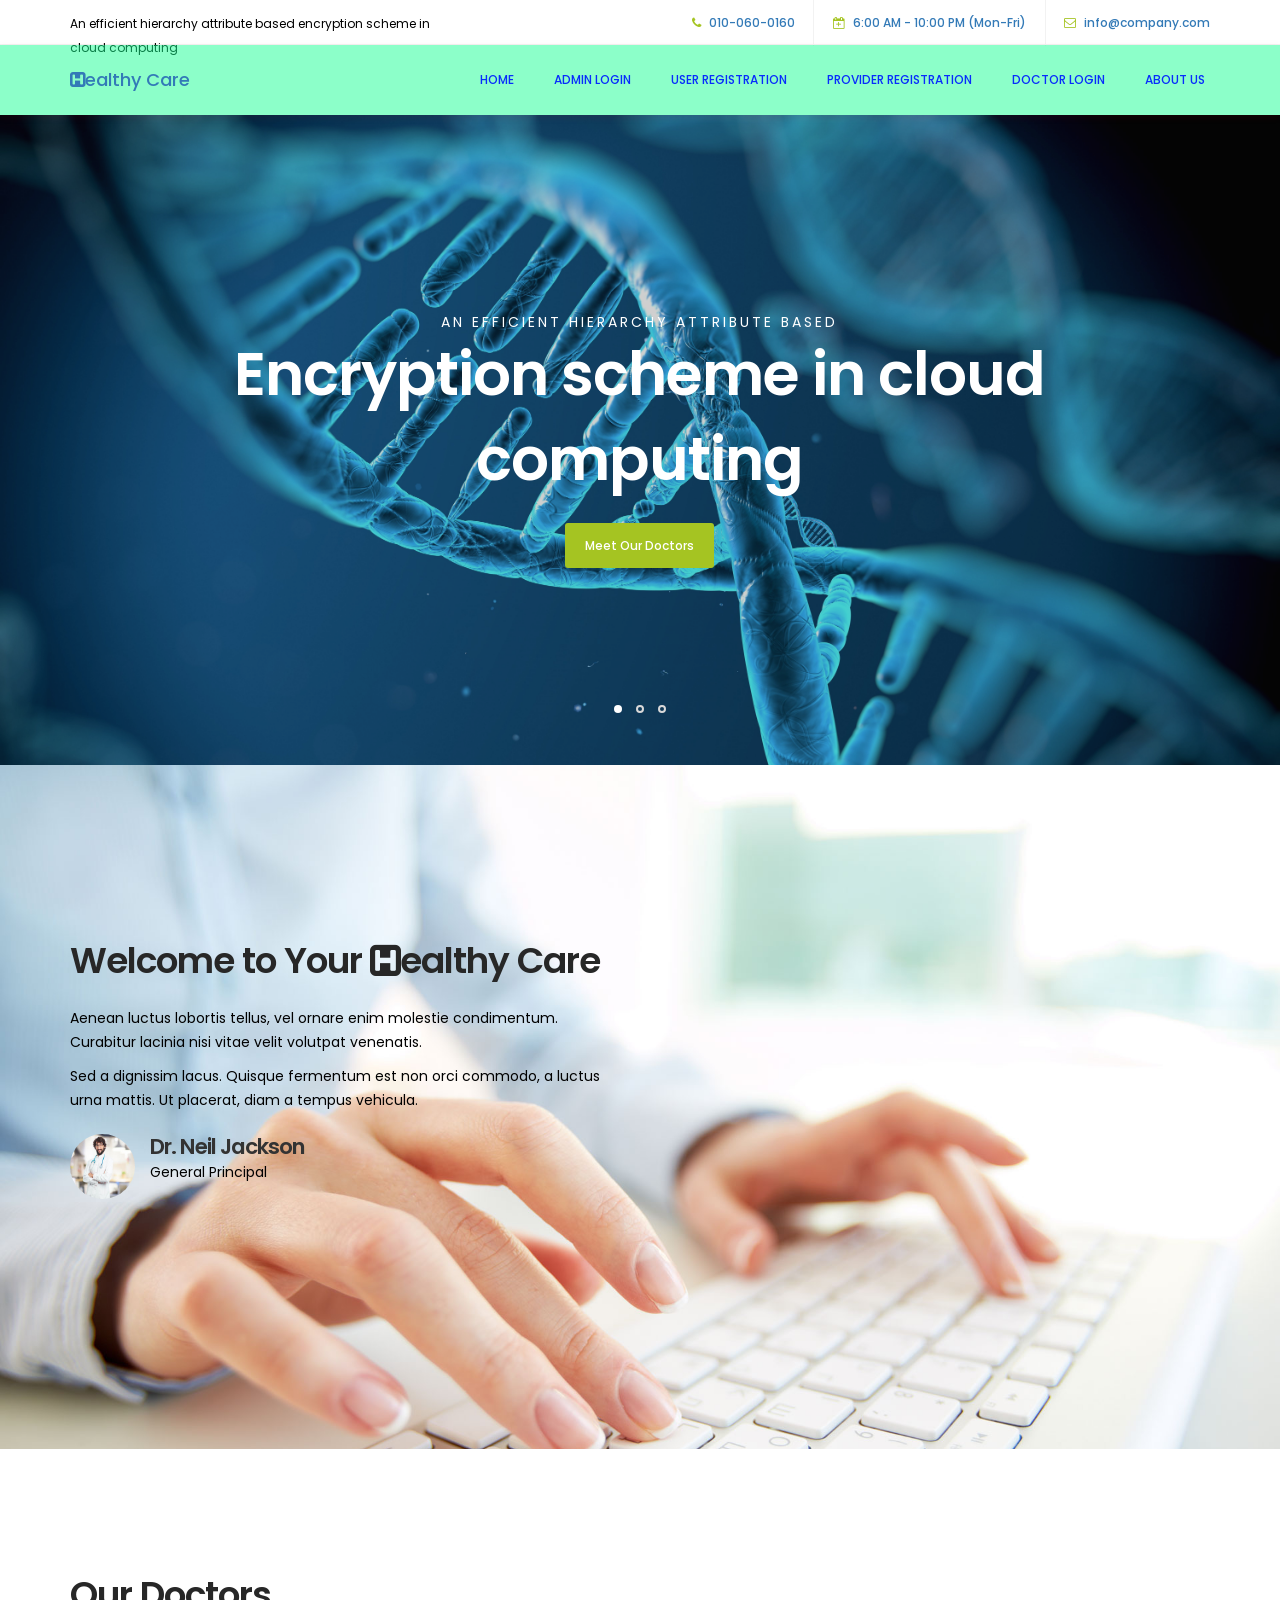
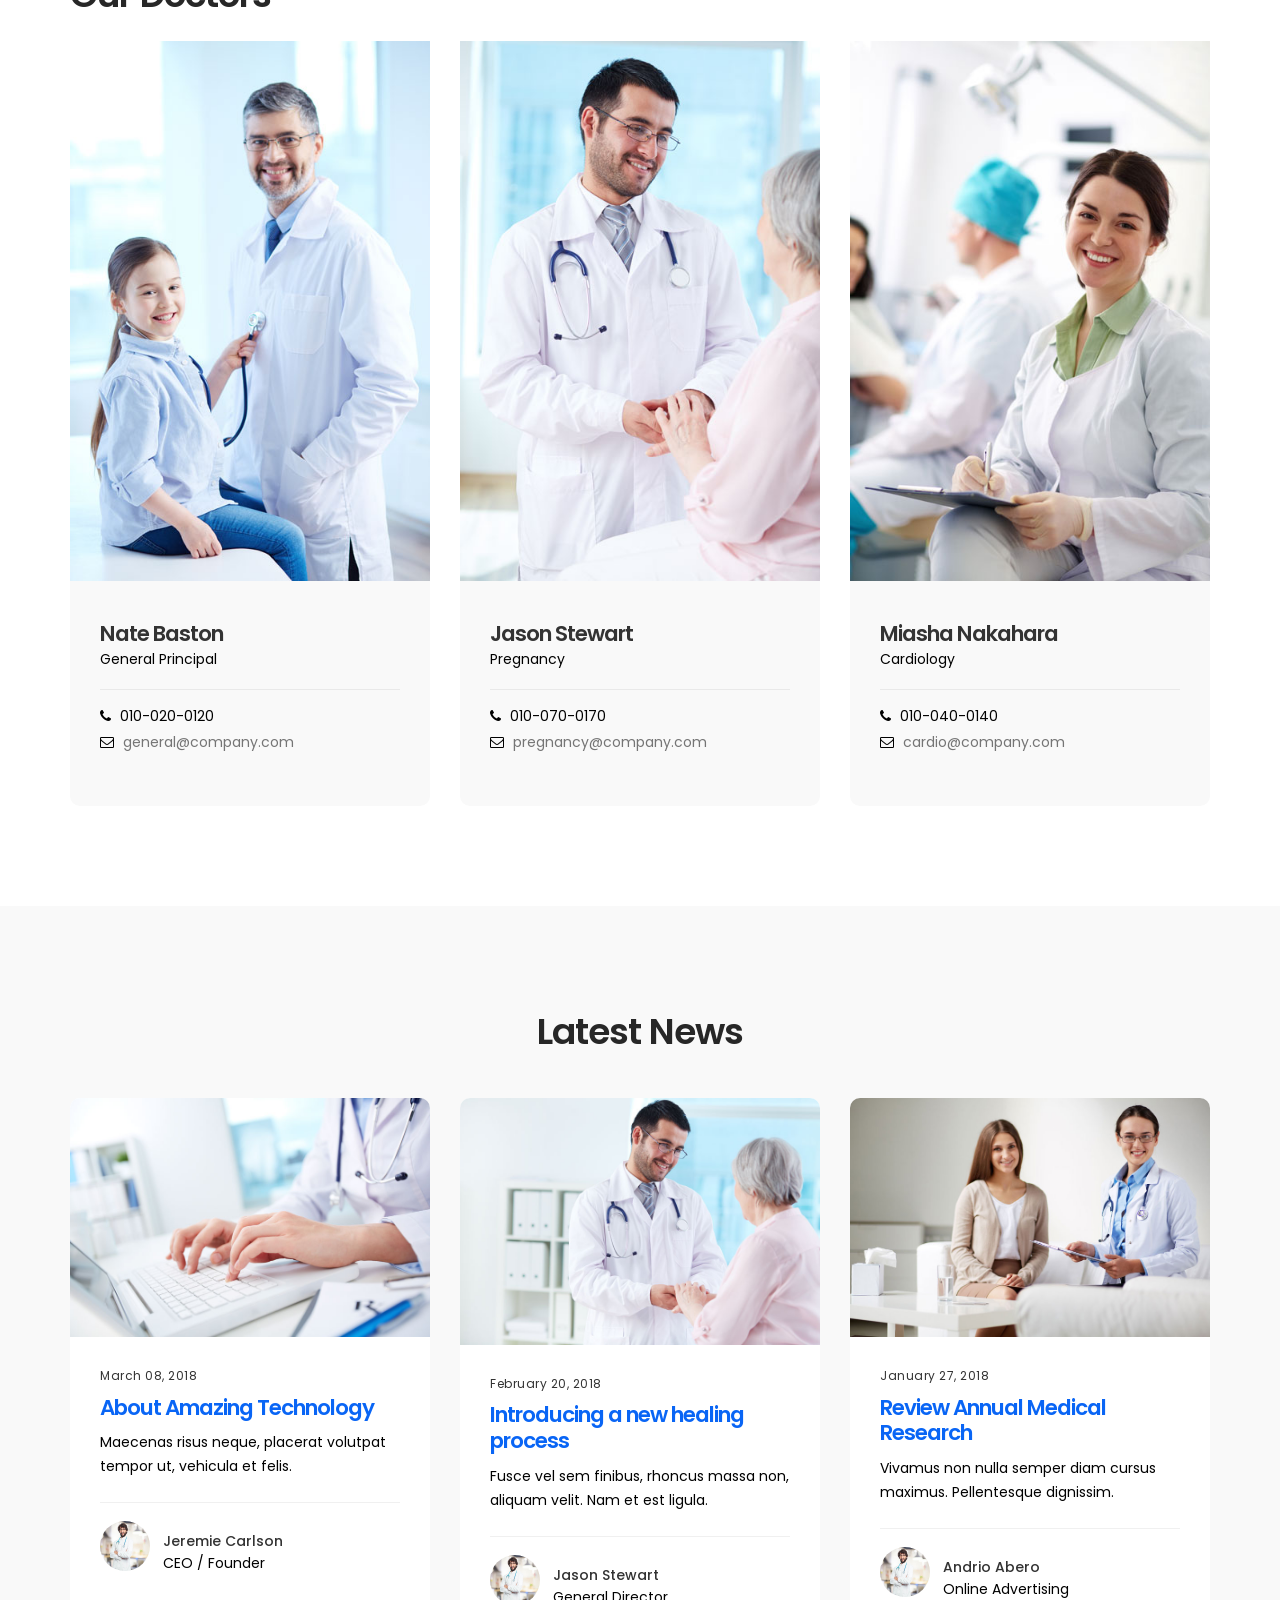
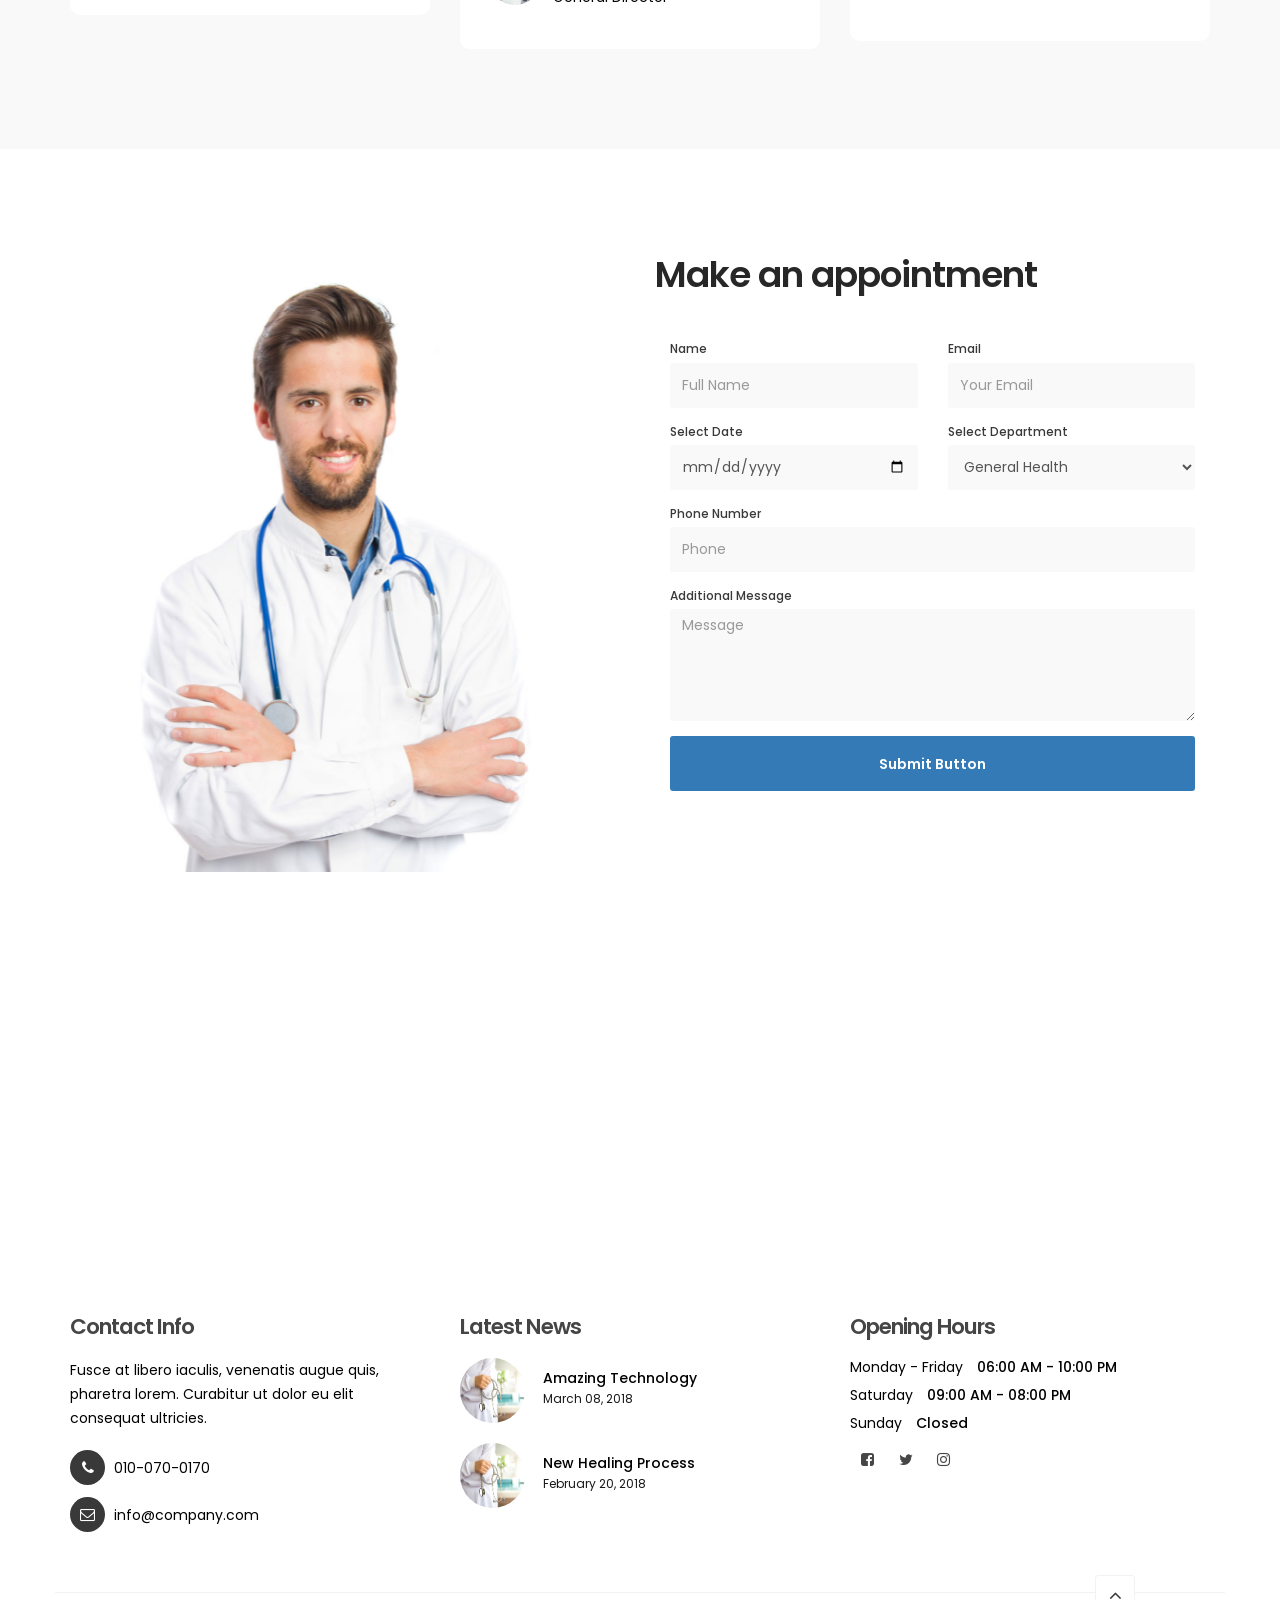
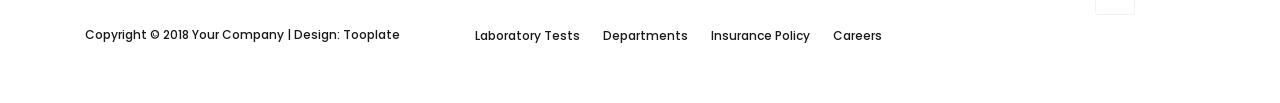
<file: web/index.html>
<!DOCTYPE html>
<html lang="en">
<head>

     <title>Healthy Care</title>
<!--

Template 2098 Health

http://www.tooplate.com/view/2098-health

-->
     <meta charset="UTF-8">
     <meta http-equiv="X-UA-Compatible" content="IE=Edge">
     <meta name="description" content="">
     <meta name="keywords" content="">
     <meta name="author" content="Tooplate">
     <meta name="viewport" content="width=device-width, initial-scale=1, maximum-scale=1">

     <link rel="stylesheet" href="css/bootstrap.min.css">
     <link rel="stylesheet" href="css/font-awesome.min.css">
     <link rel="stylesheet" href="css/animate.css">
     <link rel="stylesheet" href="css/owl.carousel.css">
     <link rel="stylesheet" href="css/owl.theme.default.min.css">

     <!-- MAIN CSS -->
     <link rel="stylesheet" href="css/tooplate-style.css">

</head>
<body id="top" data-spy="scroll" data-target=".navbar-collapse" data-offset="50">

     <!-- PRE LOADER -->
     <section class="preloader">
          <div class="spinner">

               <span class="spinner-rotate"></span>
               
          </div>
     </section>


     <!-- HEADER -->
     <header>
          <div class="container">
               <div class="row">

                    <div class="col-md-4 col-sm-5">
                         <p>An efficient hierarchy attribute based encryption scheme in cloud computing</p>
                    </div>
                         
                    <div class="col-md-8 col-sm-7 text-align-right">
                         <span class="phone-icon"><i class="fa fa-phone"></i> 010-060-0160</span>
                         <span class="date-icon"><i class="fa fa-calendar-plus-o"></i> 6:00 AM - 10:00 PM (Mon-Fri)</span>
                         <span class="email-icon"><i class="fa fa-envelope-o"></i> <a href="#">info@company.com</a></span>
                    </div>

               </div>
          </div>
     </header>


     <!-- MENU -->
     <section class="navbar navbar-default navbar-static-top" role="navigation">
          <div class="container">

               <div class="navbar-header">
                    <button class="navbar-toggle" data-toggle="collapse" data-target=".navbar-collapse">
                         <span class="icon icon-bar"></span>
                         <span class="icon icon-bar"></span>
                         <span class="icon icon-bar"></span>
                    </button>

                    <!-- lOGO TEXT HERE -->
                    <a href="index.html" class="navbar-brand"><i class="fa fa-h-square"></i>ealthy Care</a>
               </div>

               <!-- MENU LINKS -->
               <div class="collapse navbar-collapse">
                    <ul class="nav navbar-nav navbar-right">
                         <li><a href="index.html" class="smoothScroll">HOME</a></li>
                         <li><a href="admin.jsp" class="smoothScroll">ADMIN LOGIN</a></li>
                         <li><a href="User_Register.jsp" class="smoothScroll">USER REGISTRATION</a></li>
                         <li><a href="Provider_Reg.jsp" class="smoothScroll">PROVIDER REGISTRATION</a></li>
                         <li><a href="Online_Help.jsp" class="smoothScroll">DOCTOR LOGIN</a></li>
                         <li><a href="About.jsp" class="smoothScroll">ABOUT US </a></li>
                    </ul>
               </div>

          </div>
     </section>


     <!-- HOME -->
     <section id="home" class="slider" data-stellar-background-ratio="0.5">
          <div class="container">
               <div class="row">

                         <div class="owl-carousel owl-theme">
                              <div class="item item-first">
                                   <div class="caption">
                                        <div class="col-md-offset-1 col-md-10">
                                             <h3>An efficient hierarchy attribute based </h3>
                                             <h1>Encryption scheme in cloud computing</h1>
                                             <a href="#team" class="section-btn btn btn-default smoothScroll">Meet Our Doctors</a>
                                        </div>
                                   </div>
                              </div>

                              <div class="item item-second">
                                   <div class="caption">
                                        <div class="col-md-offset-1 col-md-10">
                                             <h3>An efficient hierarchy attribute based </h3>
                                             <h1>Encryption scheme in cloud computing</h1>
                                             <a href="#about" class="section-btn btn btn-default btn-gray smoothScroll">More About Us</a>
                                        </div>
                                   </div>
                              </div>

                              <div class="item item-third">
                                   <div class="caption">
                                        <div class="col-md-offset-1 col-md-10">
                                             <h3>An efficient hierarchy attribute based </h3>
                                             <h1>Encryption scheme in cloud computing</h1>
                                             <a href="#news" class="section-btn btn btn-default btn-blue smoothScroll">Read Stories</a>
                                        </div>
                                   </div>
                              </div>
                         </div>

               </div>
          </div>
     </section>


     <!-- ABOUT -->
     <section id="about">
          <div class="container">
               <div class="row">

                    <div class="col-md-6 col-sm-6">
                         <div class="about-info">
                              <h2 class="wow fadeInUp" data-wow-delay="0.6s">Welcome to Your <i class="fa fa-h-square"></i>ealthy Care</h2>
                              <div class="wow fadeInUp" data-wow-delay="0.8s">
                                   <p>Aenean luctus lobortis tellus, vel ornare enim molestie condimentum. Curabitur lacinia nisi vitae velit volutpat venenatis.</p>
                                   <p>Sed a dignissim lacus. Quisque fermentum est non orci commodo, a luctus urna mattis. Ut placerat, diam a tempus vehicula.</p>
                              </div>
                              <figure class="profile wow fadeInUp" data-wow-delay="1s">
                                   <img src="images/author-image.jpg" class="img-responsive" alt="">
                                   <figcaption>
                                        <h3>Dr. Neil Jackson</h3>
                                        <p>General Principal</p>
                                   </figcaption>
                              </figure>
                         </div>
                    </div>
                    
               </div>
          </div>
     </section>


     <!-- TEAM -->
     <section id="team" data-stellar-background-ratio="1">
          <div class="container">
               <div class="row">

                    <div class="col-md-6 col-sm-6">
                         <div class="about-info">
                              <h2 class="wow fadeInUp" data-wow-delay="0.1s">Our Doctors</h2>
                         </div>
                    </div>

                    <div class="clearfix"></div>

                    <div class="col-md-4 col-sm-6">
                         <div class="team-thumb wow fadeInUp" data-wow-delay="0.2s">
                              <img src="images/team-image1.jpg" class="img-responsive" alt="">

                                   <div class="team-info">
                                        <h3>Nate Baston</h3>
                                        <p>General Principal</p>
                                        <div class="team-contact-info">
                                             <p><i class="fa fa-phone"></i> 010-020-0120</p>
                                             <p><i class="fa fa-envelope-o"></i> <a href="#">general@company.com</a></p>
                                        </div>
                                        <ul class="social-icon">
                                             <li><a href="#" class="fa fa-linkedin-square"></a></li>
                                             <li><a href="#" class="fa fa-envelope-o"></a></li>
                                        </ul>
                                   </div>

                         </div>
                    </div>

                    <div class="col-md-4 col-sm-6">
                         <div class="team-thumb wow fadeInUp" data-wow-delay="0.4s">
                              <img src="images/team-image2.jpg" class="img-responsive" alt="">

                                   <div class="team-info">
                                        <h3>Jason Stewart</h3>
                                        <p>Pregnancy</p>
                                        <div class="team-contact-info">
                                             <p><i class="fa fa-phone"></i> 010-070-0170</p>
                                             <p><i class="fa fa-envelope-o"></i> <a href="#">pregnancy@company.com</a></p>
                                        </div>
                                        <ul class="social-icon">
                                             <li><a href="#" class="fa fa-facebook-square"></a></li>
                                             <li><a href="#" class="fa fa-envelope-o"></a></li>
                                             <li><a href="#" class="fa fa-flickr"></a></li>
                                        </ul>
                                   </div>

                         </div>
                    </div>

                    <div class="col-md-4 col-sm-6">
                         <div class="team-thumb wow fadeInUp" data-wow-delay="0.6s">
                              <img src="images/team-image3.jpg" class="img-responsive" alt="">

                                   <div class="team-info">
                                        <h3>Miasha Nakahara</h3>
                                        <p>Cardiology</p>
                                        <div class="team-contact-info">
                                             <p><i class="fa fa-phone"></i> 010-040-0140</p>
                                             <p><i class="fa fa-envelope-o"></i> <a href="#">cardio@company.com</a></p>
                                        </div>
                                        <ul class="social-icon">
                                             <li><a href="#" class="fa fa-twitter"></a></li>
                                             <li><a href="#" class="fa fa-envelope-o"></a></li>
                                        </ul>
                                   </div>

                         </div>
                    </div>
                    
               </div>
          </div>
     </section>


     <!-- NEWS -->
     <section id="news" data-stellar-background-ratio="2.5">
          <div class="container">
               <div class="row">

                    <div class="col-md-12 col-sm-12">
                         <!-- SECTION TITLE -->
                         <div class="section-title wow fadeInUp" data-wow-delay="0.1s">
                              <h2>Latest News</h2>
                         </div>
                    </div>

                    <div class="col-md-4 col-sm-6">
                         <!-- NEWS THUMB -->
                         <div class="news-thumb wow fadeInUp" data-wow-delay="0.4s">
                              <a href="news-detail.html">
                                   <img src="images/news-image1.jpg" class="img-responsive" alt="">
                              </a>
                              <div class="news-info">
                                   <span>March 08, 2018</span>
                                   <h3><a href="news-detail.html">About Amazing Technology</a></h3>
                                   <p>Maecenas risus neque, placerat volutpat tempor ut, vehicula et felis.</p>
                                   <div class="author">
                                        <img src="images/author-image.jpg" class="img-responsive" alt="">
                                        <div class="author-info">
                                             <h5>Jeremie Carlson</h5>
                                             <p>CEO / Founder</p>
                                        </div>
                                   </div>
                              </div>
                         </div>
                    </div>

                    <div class="col-md-4 col-sm-6">
                         <!-- NEWS THUMB -->
                         <div class="news-thumb wow fadeInUp" data-wow-delay="0.6s">
                              <a href="news-detail.html">
                                   <img src="images/news-image2.jpg" class="img-responsive" alt="">
                              </a>
                              <div class="news-info">
                                   <span>February 20, 2018</span>
                                   <h3><a href="news-detail.html">Introducing a new healing process</a></h3>
                                   <p>Fusce vel sem finibus, rhoncus massa non, aliquam velit. Nam et est ligula.</p>
                                   <div class="author">
                                        <img src="images/author-image.jpg" class="img-responsive" alt="">
                                        <div class="author-info">
                                             <h5>Jason Stewart</h5>
                                             <p>General Director</p>
                                        </div>
                                   </div>
                              </div>
                         </div>
                    </div>

                    <div class="col-md-4 col-sm-6">
                         <!-- NEWS THUMB -->
                         <div class="news-thumb wow fadeInUp" data-wow-delay="0.8s">
                              <a href="news-detail.html">
                                   <img src="images/news-image3.jpg" class="img-responsive" alt="">
                              </a>
                              <div class="news-info">
                                   <span>January 27, 2018</span>
                                   <h3><a href="news-detail.html">Review Annual Medical Research</a></h3>
                                   <p>Vivamus non nulla semper diam cursus maximus. Pellentesque dignissim.</p>
                                   <div class="author">
                                        <img src="images/author-image.jpg" class="img-responsive" alt="">
                                        <div class="author-info">
                                             <h5>Andrio Abero</h5>
                                             <p>Online Advertising</p>
                                        </div>
                                   </div>
                              </div>
                         </div>
                    </div>

               </div>
          </div>
     </section>


     <!-- MAKE AN APPOINTMENT -->
     <section id="appointment" data-stellar-background-ratio="3">
          <div class="container">
               <div class="row">

                    <div class="col-md-6 col-sm-6">
                         <img src="images/appointment-image.jpg" class="img-responsive" alt="">
                    </div>

                    <div class="col-md-6 col-sm-6">
                         <!-- CONTACT FORM HERE -->
                         <form id="appointment-form" role="form" method="post" action="#">

                              <!-- SECTION TITLE -->
                              <div class="section-title wow fadeInUp" data-wow-delay="0.4s">
                                   <h2>Make an appointment</h2>
                              </div>

                              <div class="wow fadeInUp" data-wow-delay="0.8s">
                                   <div class="col-md-6 col-sm-6">
                                        <label for="name">Name</label>
                                        <input type="text" class="form-control" id="name" name="name" placeholder="Full Name">
                                   </div>

                                   <div class="col-md-6 col-sm-6">
                                        <label for="email">Email</label>
                                        <input type="email" class="form-control" id="email" name="email" placeholder="Your Email">
                                   </div>

                                   <div class="col-md-6 col-sm-6">
                                        <label for="date">Select Date</label>
                                        <input type="date" name="date" value="" class="form-control">
                                   </div>

                                   <div class="col-md-6 col-sm-6">
                                        <label for="select">Select Department</label>
                                        <select class="form-control">
                                             <option>General Health</option>
                                             <option>Cardiology</option>
                                             <option>Dental</option>
                                             <option>Medical Research</option>
                                        </select>
                                   </div>

                                   <div class="col-md-12 col-sm-12">
                                        <label for="telephone">Phone Number</label>
                                        <input type="tel" class="form-control" id="phone" name="phone" placeholder="Phone">
                                        <label for="Message">Additional Message</label>
                                        <textarea class="form-control" rows="5" id="message" name="message" placeholder="Message"></textarea>
                                        <button type="submit" class="form-control" id="cf-submit" name="submit">Submit Button</button>
                                   </div>
                              </div>
                        </form>
                    </div>

               </div>
          </div>
     </section>


     <!-- GOOGLE MAP -->
     <section id="google-map">
     <!-- How to change your own map point
            1. Go to Google Maps
            2. Click on your location point
            3. Click "Share" and choose "Embed map" tab
            4. Copy only URL and paste it within the src="" field below
	-->
     <div class="mapouter"><div class="gmap_canvas"><iframe src="https://maps.google.com/maps?q=ashok%20pillar%20&amp;t=&amp;z=16&amp;ie=UTF8&amp;iwloc=&amp;output=embed" width="100%" height="350" frameborder="0" style="border:0" allowfullscreen>></iframe></div>
     <!--<iframe src="https://www.google.com/maps/embed?pb=!1m18!1m12!1m3!1d3647.3030413476204!2d100.5641230193719!3d13.757206847615207!2m3!1f0!2f0!3f0!3m2!1i1024!2i768!4f13.1!3m3!1m2!1s0x0%3A0xf51ce6427b7918fc!2sG+Tower!5e0!3m2!1sen!2sth!4v1510722015945" width="100%" height="350" frameborder="0" style="border:0" allowfullscreen></iframe>!-->
     </section>           


     <!-- FOOTER -->
     <footer data-stellar-background-ratio="5">
          <div class="container">
               <div class="row">

                    <div class="col-md-4 col-sm-4">
                         <div class="footer-thumb"> 
                              <h4 class="wow fadeInUp" data-wow-delay="0.4s">Contact Info</h4>
                              <p>Fusce at libero iaculis, venenatis augue quis, pharetra lorem. Curabitur ut dolor eu elit consequat ultricies.</p>

                              <div class="contact-info">
                                   <p><i class="fa fa-phone"></i> 010-070-0170</p>
                                   <p><i class="fa fa-envelope-o"></i> <a href="#">info@company.com</a></p>
                              </div>
                         </div>
                    </div>

                    <div class="col-md-4 col-sm-4"> 
                         <div class="footer-thumb"> 
                              <h4 class="wow fadeInUp" data-wow-delay="0.4s">Latest News</h4>
                              <div class="latest-stories">
                                   <div class="stories-image">
                                        <a href="#"><img src="images/news-image.jpg" class="img-responsive" alt=""></a>
                                   </div>
                                   <div class="stories-info">
                                        <a href="#"><h5>Amazing Technology</h5></a>
                                        <span>March 08, 2018</span>
                                   </div>
                              </div>

                              <div class="latest-stories">
                                   <div class="stories-image">
                                        <a href="#"><img src="images/news-image.jpg" class="img-responsive" alt=""></a>
                                   </div>
                                   <div class="stories-info">
                                        <a href="#"><h5>New Healing Process</h5></a>
                                        <span>February 20, 2018</span>
                                   </div>
                              </div>
                         </div>
                    </div>

                    <div class="col-md-4 col-sm-4"> 
                         <div class="footer-thumb">
                              <div class="opening-hours">
                                   <h4 class="wow fadeInUp" data-wow-delay="0.4s">Opening Hours</h4>
                                   <p>Monday - Friday <span>06:00 AM - 10:00 PM</span></p>
                                   <p>Saturday <span>09:00 AM - 08:00 PM</span></p>
                                   <p>Sunday <span>Closed</span></p>
                              </div> 

                              <ul class="social-icon">
                                   <li><a href="#" class="fa fa-facebook-square" attr="facebook icon"></a></li>
                                   <li><a href="#" class="fa fa-twitter"></a></li>
                                   <li><a href="#" class="fa fa-instagram"></a></li>
                              </ul>
                         </div>
                    </div>

                    <div class="col-md-12 col-sm-12 border-top">
                         <div class="col-md-4 col-sm-6">
                              <div class="copyright-text"> 
                                   <p>Copyright &copy; 2018 Your Company 
                                   
                                   | Design: Tooplate</p>
                              </div>
                         </div>
                         <div class="col-md-6 col-sm-6">
                              <div class="footer-link"> 
                                   <a href="#">Laboratory Tests</a>
                                   <a href="#">Departments</a>
                                   <a href="#">Insurance Policy</a>
                                   <a href="#">Careers</a>
                              </div>
                         </div>
                         <div class="col-md-2 col-sm-2 text-align-center">
                              <div class="angle-up-btn"> 
                                  <a href="#top" class="smoothScroll wow fadeInUp" data-wow-delay="1.2s"><i class="fa fa-angle-up"></i></a>
                              </div>
                         </div>   
                    </div>
                    
               </div>
          </div>
     </footer>

     <!-- SCRIPTS -->
     <script src="js/jquery1.js"></script>
     <script src="js/bootstrap.min.js"></script>
     <script src="js/jquery.sticky.js"></script>
     <script src="js/jquery.stellar.min.js"></script>
     <script src="js/wow.min.js"></script>
     <script src="js/smoothscroll.js"></script>
     <script src="js/owl.carousel.min.js"></script>
     <script src="js/custom.js"></script>

</body>
</html>
</file>
<file: web/css/tooplate-style.css>
/*

Template 2098 Health

http://www.tooplate.com/view/2098-health

*/

  @import url('https://fonts.googleapis.com/css?family=Poppins:400,500,600');

  body {
    background: white;
    font-family: 'Poppins', sans-serif;
    overflow-x: hidden;
  }


  /*---------------------------------------
     TYPOGRAPHY              
  -----------------------------------------*/

  h1,h2,h3,h4,h5,h6 {
    font-weight: 600;
    line-height: inherit;
  }

  h1,h2,h3,h4 {
    letter-spacing: -1px;
  }

  h5 {
    font-weight: 500;
  }

  h1 {
    color: #252525;
    font-size: 5em;
  }

  h2 {
    color: #272727;
    font-size: 3em;
    padding-bottom: 10px;
  }

  h3 {
    font-size: 1.8em;
    line-height: 1.2em;
    margin-bottom: 0;
  }

  h4 {
    color: #454545;
    font-size: 1.8em;
    padding-bottom: 2px;
  }

  h6 {
    letter-spacing: 0;
    font-weight: normal;
  }

  p {
    color: #000000;
    font-size: 14px;
    font-weight: normal;
    line-height: 24px;
  }


  /*---------------------------------------
     GENERAL               
  -----------------------------------------*/

  html{
    -webkit-font-smoothing: antialiased;
  }

  a {
    color: #0965f5;
    -webkit-transition: 0.5s;
    transition: 0.5s;
    text-decoration: none !important;
  }

  a:hover, a:active, a:focus {
    color: #a5c422;
    outline: none;
  }

  ::-webkit-scrollbar{
    width: 8px;
    height: 8px;
  }

  ::-webkit-scrollbar-thumb {
    cursor: pointer;
    background: #000000;
  }

  .section-title {
    padding-bottom: 20px;
  }

  .section-title h2 {
    margin-top: 0;
  }

  .section-btn {
    background: #a5c422;
    border: 0;
    border-radius: 3px;
    color: #ffffff;
    font-size: inherit;
    font-weight: 500;
    padding: 14px 20px;
    transition: transform 0.1s ease-in;
    transform: translateX(0);
  }

  .section-btn:hover {
    transform: translateY(-5px);
  }

  .text-align-right {
    text-align: right;
  }

  .text-align-center {
    text-align: center;
  }

  .border-top {
    border-top: 1px solid #f2f2f2;
    margin-top: 4em;
    padding-top: 2.5em;
  }

  .btn-gray {
    background: #393939;
  }

  .btn-blue {
    background: #4267b2;
  }

  .news-thumb {
    background: #ffffff;
    border-radius: 10px;
  }
  .news-thumb img {
    border-radius: 10px 10px 0 0;
  }

  .news-info {
    padding: 30px;
    text-align: left;
  }
  .news-info span {
    display: block;
    letter-spacing: 0.5px;
  }
  .news-info h3 {
    margin-top: 10px;
    margin-bottom: 10px;
  }

  .author {
    border-top: 1px solid #f0f0f0;
    padding-top: 1.5em;
    margin-top: 2em;
  }
  .author img,
  .author .author-info {
    display: inline-block;
    vertical-align: top;
  }
  .author-info h5 {
    margin-bottom: 0;
  }
  .author img {
    border-radius: 100%;
    width: 50px;
    height: 50px;
    margin-right: 10px;
  }


  #about, #team, #news,
  #news-detail {
    position: relative;
    padding-top: 100px;
    padding-bottom: 100px;
  }

  #news, #service {
    text-align: center;
  }

  #google-map {
    line-height: 0;
    margin: 0;
    padding: 0;
  }


  /*---------------------------------------
       PRE LOADER              
  -----------------------------------------*/

  .preloader {
    position: fixed;
    top: 0;
    left: 0;
    width: 100%;
    height: 100%;
    z-index: 99999;
    display: flex;
    flex-flow: row nowrap;
    justify-content: center;
    align-items: center;
    background: none repeat scroll 0 0 #ffffff;
  }

  .spinner {
    border: 1px solid transparent;
    border-radius: 3px;
    position: relative;
  }

  .spinner:before {
    content: '';
    box-sizing: border-box;
    position: absolute;
    top: 50%;
    left: 50%;
    width: 45px;
    height: 45px;
    margin-top: -10px;
    margin-left: -10px;
    border-radius: 50%;
    border: 1px solid #575757;
    border-top-color: #ffffff;
    animation: spinner .9s linear infinite;
  }

  @-webkit-@keyframes spinner {
    to {transform: rotate(360deg);}
  }

  @keyframes spinner {
    to {transform: rotate(360deg);}
  }



  /*---------------------------------------
      MENU              
  -----------------------------------------*/

  header {
    background: #ffffff;
    border-bottom: 1px solid #f2f2f2;
    display: flex;
    height: 45px;
  }

  header .col-md-8 {
    padding-right: 0;
  }

  header p,
  header span {
    font-size: 12px;
    line-height: 24px;
    padding-top: 12px;
  }

  header a,
  header span {
    color: #337ab7;
  }

  header span {
    font-weight: 500;
    display: inline-block;
    padding: 11px 15px;
  }

  header span.date-icon {
    border-left: 1px solid #f2f2f2;
    border-right: 1px solid #f2f2f2;
    padding-right: 19px;
    padding-left: 19px;
  }

  header span i {
    color: #a5c422;
    margin-right: 5px;
  }



  /*---------------------------------------
      MENU              
  -----------------------------------------*/

  .navbar-default {
    background: #15ff917d;
    box-shadow: 0 2px 8px rgba(219, 3, 3, 0.08);
    border: none;
    margin-bottom: 0;
    padding: 10px;
  }

  .navbar-default .navbar-brand {
    color: #337ab7;
    font-weight: 500;
  }

  .navbar-default .navbar-brand .fa {
    color: #337ab7;
  }

  .navbar-default .navbar-nav li.appointment-btn {
    margin: 3px 0 0 20px;
  }

  .navbar-default .navbar-nav li.appointment-btn a {
    background: #393939;
    border-radius: 3px;
    color: #337ab7;
    font-weight: 600;
    padding-top: 12px;
    padding-bottom: 12px;
  }

  .navbar-default .navbar-nav li.appointment-btn a:hover {
    background: #4267b2;
    color: #ffffff !important;
  }

  .navbar-default .navbar-nav li a {
    color: #082cfc;
    font-size: 12px;
    font-weight: 500;
    padding-right: 20px;
    padding-left: 20px;
    -webkit-transition: all ease-in-out 0.4s;
    transition: all ease-in-out 0.4s;
  }

  .navbar-default .navbar-nav > li a:hover {
    color: #393939 !important;
  }

  .navbar-default .navbar-nav > li > a:hover,
  .navbar-default .navbar-nav > li > a:focus {
    color: #555555;
    background-color: transparent;
  }

  .navbar-default .navbar-nav > .active > a,
  .navbar-default .navbar-nav > .active > a:hover,
  .navbar-default .navbar-nav > .active > a:focus {
    color: #082cfc;
    background-color: transparent;
  }

  .navbar-default .navbar-toggle {
    border: none;
    padding-top: 10px;
  }

  .navbar-default .navbar-toggle .icon-bar {
    background: #393939;
    border-color: transparent;
  }

  .navbar-default .navbar-toggle:hover,
  .navbar-default .navbar-toggle:focus { 
    background-color: transparent;
  }



  /*---------------------------------------
      HOME              
  -----------------------------------------*/

  #home h1 {
    color: #ffffff;
    padding-bottom: 10px;
    margin-top: 0;
  }

  #home h3 {
    color: #ffffff;
    font-size: 14px;
    font-weight: normal;
    line-height: inherit;
    letter-spacing: 3px;
    text-transform: uppercase;
    margin: 0;
  }

  .slider .container {
    width: 100%;
  }

  .slider .owl-dots {
      position: absolute;
      top: 575px;
      width: 100%;
      justify-content: center;
  }

  .owl-theme .owl-dots .owl-dot span {
    width: 8px;
    height: 8px;
    margin: 5px 7px;
    border: 2px solid #d9d9d9;
    background: transparent;
    display: block;
    -webkit-backface-visibility: visible;
    transition: opacity 200ms ease;
    border-radius: 30px;
  }

  .owl-theme .owl-dots .owl-dot.active span, .owl-theme .owl-dots .owl-dot:hover span {
    background-color: #ffffff;
    border-color: transparent;
  }

  .slider .caption {
    display: flex;
    justify-content: center;
    flex-direction: column;
    text-align: center;
    background-color: rgba(20,20,20,0.2);
    height: 100%;
    color: #fff;
    cursor: e-resize;
  }

  .slider .item {
    background-position: inherit;
    background-repeat: no-repeat;
    background-attachment: local;
    background-size: cover;
    height: 650px;
  }

  .slider .item-first {
    background-image: url(../images/DNA.jpg);
  }

  .slider .item-second {
    background-image: url(../images/DNA2.jpg);
  }

  .slider .item-third {
    background-image: url(../images/DNA1.jpg);
  }


  /*---------------------------------------
      ABOUT              
  -----------------------------------------*/

  #about {
    background: url('../images/slider3.jpg') no-repeat top center;
    background-size: cover;
    padding-top: 150px;
    padding-bottom: 250px;
  }

  .profile img,
  .profile figcaption {
    display: inline-block;
    vertical-align: top;
    margin-top: 1em;
  }
  .profile img {
    border-radius: 100%;
    width: 65px;
    height: 65px;
    margin-right: 1em;
  }
  .profile figcaption h3 {
    margin-top: 0;
  }

  #about h6 {
    color: #858585;
    margin: 0;
  }



  /*---------------------------------------
      TEAM MEMBERS              
  -----------------------------------------*/

  .team-thumb {
    background-color: #f9f9f9;
    border-radius: 0 0 10px 10px;
    position: relative;
    overflow: hidden;
    cursor: pointer;
  }

  .team-info {
    padding: 20px 30px 0 30px;
  }

  .team-contact-info {
    border-top: 1px solid #e9e9e9;
    padding-top: 1.2em;
    margin-top: 1.5em;
  }

  .team-contact-info .fa {
    margin-right: 5px;
    display: inline-block;
  }

  .team-contact-info p {
    margin-bottom: 2px;
  }

  .team-contact-info a {
    color: #757575;
  }

  .team-thumb .social-icon li {
    font-weight: 500;
  }

  .team-thumb .social-icon li a {
    background: #ffffff;
    border-radius: 100%;
    font-size: 20px;
    width: 50px;
    height: 50px;
    line-height: 50px;
    margin: 0 2px 0 2px;
  }

  .team-thumb .social-icon {
    opacity: 0;
    transform: translateY(100%);
    transition: 0.5s 0.2s;
    text-align: center;
    position: relative;
    top: 0;
  }

  .team-thumb:hover .social-icon {
    opacity: 1;
    transition-delay: 0.3s;
    transform: translateY(0px);
    top: -22em;
  }



  /*---------------------------------------
     SERVICE              
  -----------------------------------------*/

  #service {
    background: #a5c422;
  }

  #service h2,
  #service h4 {
    color: #ffffff;
  }

  #service p {
    color: #d9d9d9;
  }

  #service .service-thumb {
    padding: 0 22px;
  }

  #service .fa {
    font-size: 50px;
    margin-bottom: 10px;
    background: #ffffff;
    color: #a5c422;
    width: 120px;
    height: 120px;
    line-height: 120px;
    border-radius: 100%;
  }


  /*---------------------------------------
      NEWS             
  -----------------------------------------*/

  #news, #news-detail {
    background: #f9f9f9;
  }

  #news-detail blockquote {
    margin: 30px 0;
  }

  .news-detail-thumb .news-image img {
    border-radius: 10px;
  }

  .news-detail-thumb h3 {
    margin-bottom: 8px;
  }

  .news-image {
    margin-bottom: 30px;
    position: relative;
  }

  .news-image img {
    width: 100%;
  }

  .news-detail-thumb ul {
    margin: 32px 12px 22px 0px;
  }

  .news-detail-thumb ul li {
    list-style: circle;
    font-weight: normal;
    padding: 6px 12px 6px 0px;
  }

  .news-sidebar {
    margin-top: 16px;
  }

  .news-social-share {
    text-align: center;
    padding-top: 22px;
  }

  .news-social-share .btn {
    border-radius: 100px;
    border: none;
    font-size: 10px;
    font-weight: 600;
    margin: 2px 6px;
    padding: 8px 14px;
  }

  .news-social-share .btn-primary {
    background: #3b5998;
  }

  .news-social-share .btn-success {
    background: #1da1f2;
  }

  .news-social-share .btn-danger {
    background: #dd4b39;
  }

  .news-social-share a .fa {
    padding-right: 4px;
  }

  .recent-post {
    padding-top: 2px;
    padding-bottom: 18px;
  }

  .recent-post .media img {
    border-radius: 100%;
    width: 80px;
    height: 80px;
    margin-right: 5px;
  }

  .recent-post .media-heading {
    font-size: 16px;
    font-weight: 500;
    line-height: inherit;
    margin-top: 5px;
  }

  .news-categories {
    margin-top: 8px;
  }

  .news-categories li a {
    color: #2b2b2b;
  }

  .news-ads {
    background: #ffffff;
    border-right: 4px solid #2b2b2b;
    padding: 42px;
    text-align: center;
    margin: 26px 0 26px 0;
  }

  .news-ads.sidebar-ads {
    border-left: 4px solid #2b2b2b;
    border-right: 0px;
  }

  .news-ads h4 {
    font-size: 18px;
  }

  .news-tags h4 {
    padding-bottom: 6px;
  }

  .news-categories li,
  .news-tags li {
    list-style: none;
    display: inline-block;
    margin: 4px;
  }

  .news-tags li a {
    background: #393939;
    border-radius: 50px;
    color: #ffffff;
    display: inline-block;
    font-size: 12px;
    font-weight: 500;
    text-decoration: none;
    float: left;
    min-width: 30px;
    padding: 6px 12px;
    -webkit-transition: all ease-in-out 0.4s;
    transition: all ease-in-out 0.4s;
  }

  .news-tags li a:hover {
    background: #4267b2;
  }



  /*---------------------------------------
      APPOINTMENT             
  -----------------------------------------*/

  #appointment {
    padding-top: 100px;
  }

  #appointment label {
    color: #393939;
    font-weight: 500;
  }

  #appointment .form-control {
    background: #f9f9f9;
    border: none;
    border-radius: 3px;
    box-shadow: none;
    font-size: 14px;
    font-weight: normal;
    margin-bottom: 15px;
    transition: all ease-in-out 0.4s;
  }

  #appointment input,
  #appointment select {
    height: 45px;
  }

  #appointment button#cf-submit {
    background: #337ab7;
    color: #ffffff;
    font-weight: 600;
    height: 55px;
  }

  #appointment button#cf-submit:hover {
    background: #393939;
    color: #ffffff;
  }


  /*---------------------------------------
     FOOTER              
  -----------------------------------------*/

  footer {
    padding-top: 80px;
    padding-bottom: 40px;
  }

  footer h4 {
    padding-bottom: 5px;
  }

  footer a {
    color: #000000;
  }

  footer a:hover {
    color: #4267b2;
  }

  .contact-info {
    padding-top: 10px;
  }

  .contact-info .fa {
    background: #393939;
    border-radius: 100%;
    color: #ffffff;
    font-size: 15px;
    width: 35px;
    height: 35px;
    line-height: 35px;
    text-align: center;
    margin-right: 5px;
    margin-bottom: 2px;
  }

  .latest-stories {
    margin-bottom: 20px;
  }

  .stories-image,
  .stories-info {
    display: inline-block;
    vertical-align: top;
  }

  .stories-image img {
    border-radius: 100%;
    width: 65px;
    height: 65px;
  }

  .stories-info {
    margin-left: 15px;
  }

  .stories-info h5 {
    margin-bottom: 2px;
  }

  .stories-info span {
    color: #1a1919;
    font-size: 12px;
  }

  .opening-hours p {
    line-height: 18px;
  }

  .opening-hours span {
    font-weight: 500;
    display: inline-block;
    padding-left: 10px;
  }

  .copyright-text p,
  .footer-link a {
    color: #1a1919;
    font-size: 12px;
    font-weight: 500;
  }

  .footer-link a {
    font-size: 12px;
    display: inline-block;
    padding: 0 10px;
    margin-top: 4px;
  }

  .angle-up-btn {
    position: relative;
    bottom: 4em;
    display: block;
  }

  .angle-up-btn a {
    background: #ffffff;
    border: 1px solid #f2f2f2;
    border-radius: 3px;
    font-size: 20px;
    color: #393939;
    display: inline-block;
    text-align: center;
    width: 40px;
    height: 40px;
    line-height: 38px;
    transition: transform 0.1s ease-in;
    transform: translateX(0);
  }

  .angle-up-btn a:hover {
    background: #4267b2;
    color: #ffffff;
    transform: translateY(-5px);
  }


  /*---------------------------------------
     SOCIAL ICON              
  -----------------------------------------*/

  .social-icon {
    position: relative;
    padding: 0;
    margin: 0;
  }

  .social-icon li {
    display: inline-block;
    list-style: none;
  }

  .social-icon li a {
    border-radius: 100px;
    color: #464646;
    font-size: 15px;
    width: 35px;
    height: 35px;
    line-height: 35px;
    text-decoration: none;
    text-align: center;
    transition: all 0.4s ease-in-out;
    position: relative;
  }

  .social-icon li a:hover {
    background: #4267b2;
    color: #ffffff;
  }


  /*---------------------------------------
     RESPONSIVE STYLES              
  -----------------------------------------*/

  @media only screen and (max-width: 1200px) {
    h1 {
      font-size: 4em;
    }
    h2 {
      font-size: 2.5em;
    }
    h3 {
      font-size: 1.5em;
    }

    header {
      height: inherit;
    }
    header span.date-icon {
      border: 0;
      padding-right: 0;
      padding-left: 0;
    }
    header span.email-icon {
      padding-top: 0;
    }

    .navbar-default .navbar-nav li a {
      padding-right: 15px;
      padding-left: 15px;
    }
  }

  @media only screen and (max-width: 992px) {
    .slider .item {
      background-position: center;
    }

    header {
      padding-bottom: 10px;
    }
    header .text-align-right {
      text-align: left;
    }
    header span {
      padding-top: 0;
      padding-left: 0;
      padding-bottom: 0;
    }
  }

  @media only screen and (max-width: 767px) {
    .navbar-default .navbar-collapse, .navbar-default .navbar-form {
      border-color: transparent;
    }
    .navbar-default .navbar-nav li.appointment-btn {
      margin-left: 15px;
    }
    .navbar-default .navbar-nav li a {
      display: inline-block;
      padding-top: 8px;
      padding-bottom: 8px;
    }

    .news-sidebar {
      margin-top: 2em;
    }

    #appointment-form {
      padding-top: 4em;
      padding-bottom: 4em;
    }

    footer {
      padding-top: 60px;
      padding-bottom: 0;
    }
    .footer-thumb {
      padding-bottom: 10px;
    }

    .border-top {
      text-align: center;
    }

    .copyright-text {
      margin-top: 10px;
    }

    .angle-up-btn {
      bottom: 10em;
    }
  }

  @media only screen and (max-width: 639px) {
    h1 {
      font-size: 3em;
      line-height: 1.2em;
    }
    h2 {
      font-size: 2.1em;
    }
    h4 {
      font-size: 1.4em;
    }

    #home h3 {
      font-size: 11px;
      letter-spacing: 1px;
    }

  }
</file>
